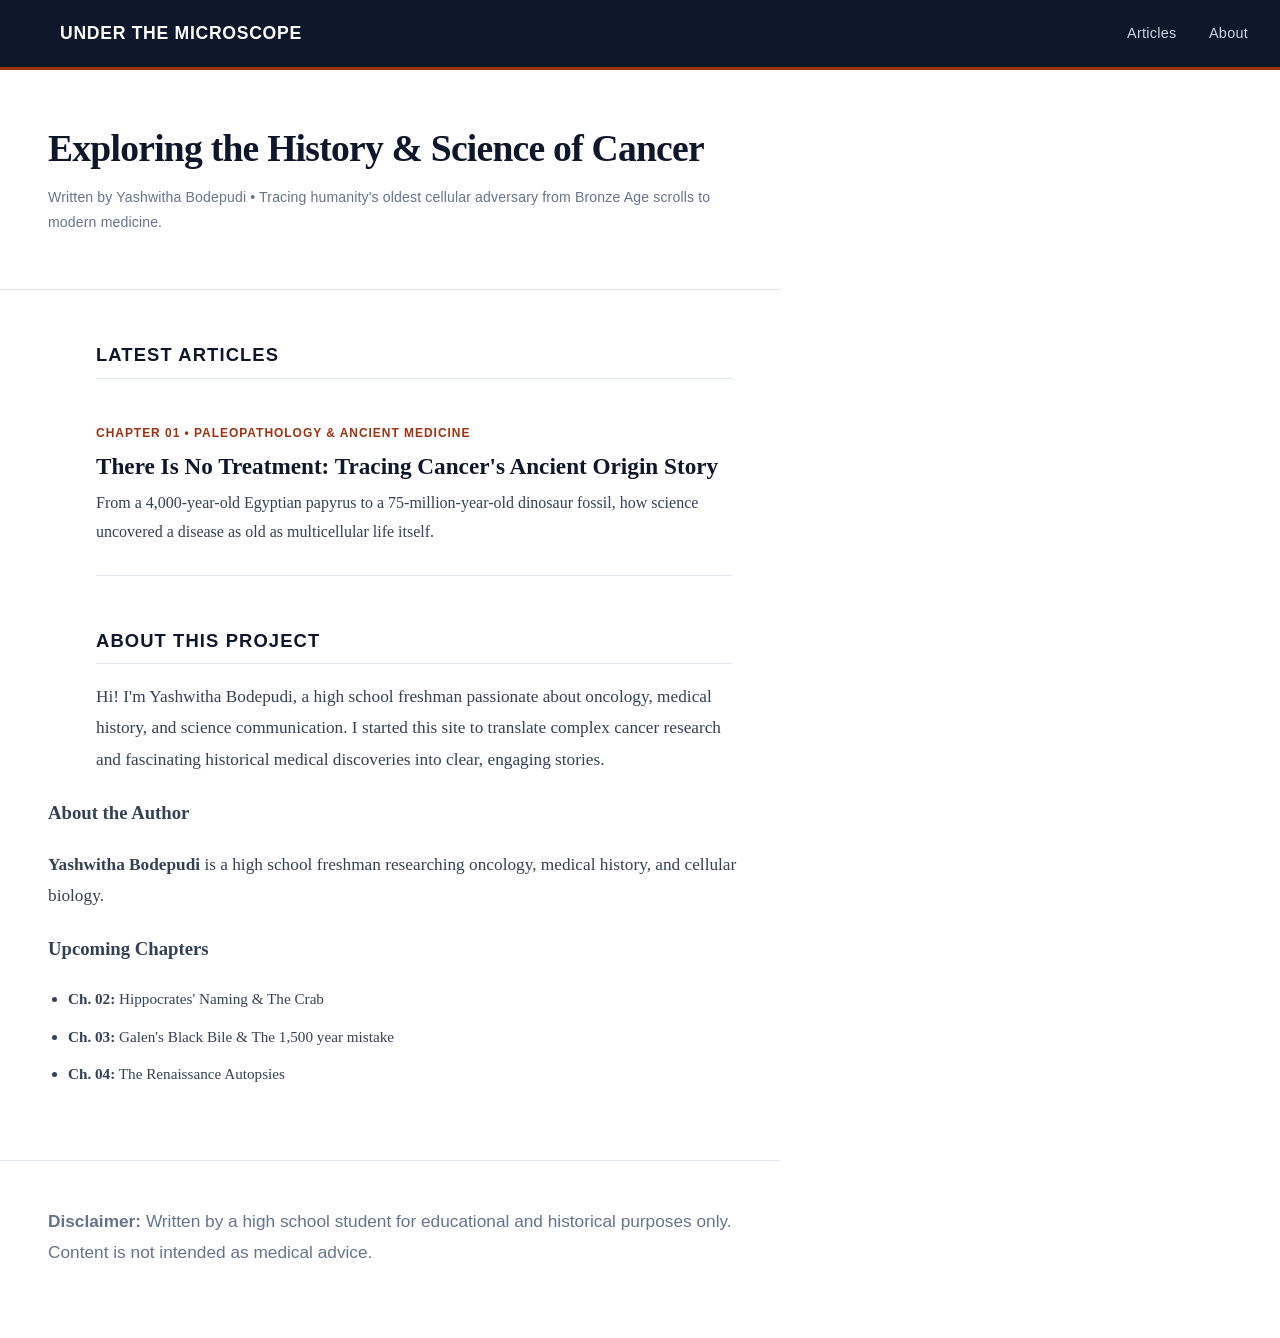
<file: index.html>
<!DOCTYPE html>
<html lang="en">
<head>
  <meta charset="UTF-8">
  <meta name="viewport" content="width=device-width, initial-scale=1.0">
  <title>Yashwitha's science Blog</title>
  <link rel="stylesheet" href="style.css">
</head>
<body>

  <nav>
   <a href="index.html" class="logo">Under the Microscope</a>
    <div>
      <a href="index.html">Articles</a>
      <a href="#about">About</a>
    </div>
  </nav>

  <header>
    <h1>Exploring the History & Science of Cancer</h1>
    <p class="meta">Written by Yashwitha Bodepudi • Tracing humanity's oldest cellular adversary from Bronze Age scrolls to modern medicine.</p>
  </header>

  <main>
   <div class="page-grid">
    <main class="main-column">
      <h2>Latest Articles</h2>

      <div class="post-card">
        <div class="meta">Chapter 01 • Paleopathology &amp; Ancient Medicine</div>
        <h3><a href="post1.html">There Is No Treatment: Tracing Cancer's Ancient Origin Story</a></h3>
        <p>From a 4,000-year-old Egyptian papyrus to a 75-million-year-old dinosaur fossil, how science uncovered a disease as old as multicellular life itself.</p>
      </div>

      <section id="about">
        <h2>About This Project</h2>
        <p>Hi! I'm Yashwitha Bodepudi, a high school freshman passionate about oncology, medical history, and science communication. I started this site to translate complex cancer research and fascinating historical medical discoveries into clear, engaging stories.</p>
      </section>
    </main>

    <aside class="sidebar">
      <h3>About the Author</h3>
      <p><strong>Yashwitha Bodepudi</strong> is a high school freshman researching oncology, medical history, and cellular biology.</p>

      <h3>Upcoming Chapters</h3>
      <ul>
        <li><strong>Ch. 02:</strong> Hippocrates' Naming &amp; The Crab </li>
        <li><strong>Ch. 03:</strong> Galen's Black Bile &amp; The 1,500 year mistake</li>
        <li><strong>Ch. 04:</strong> The Renaissance Autopsies</li>
      </ul>
    </aside>
  </div>
  </main>

  <footer>
    <p><strong>Disclaimer:</strong> Written by a high school student for educational and historical purposes only. Content is not intended as medical advice.</p>
  </footer>
<script data-goatcounter="https://under-the-microscope.goatcounter.com/count"
        async src="//gc.zgo.at/count.js"></script>
</body>
</html>
</file>
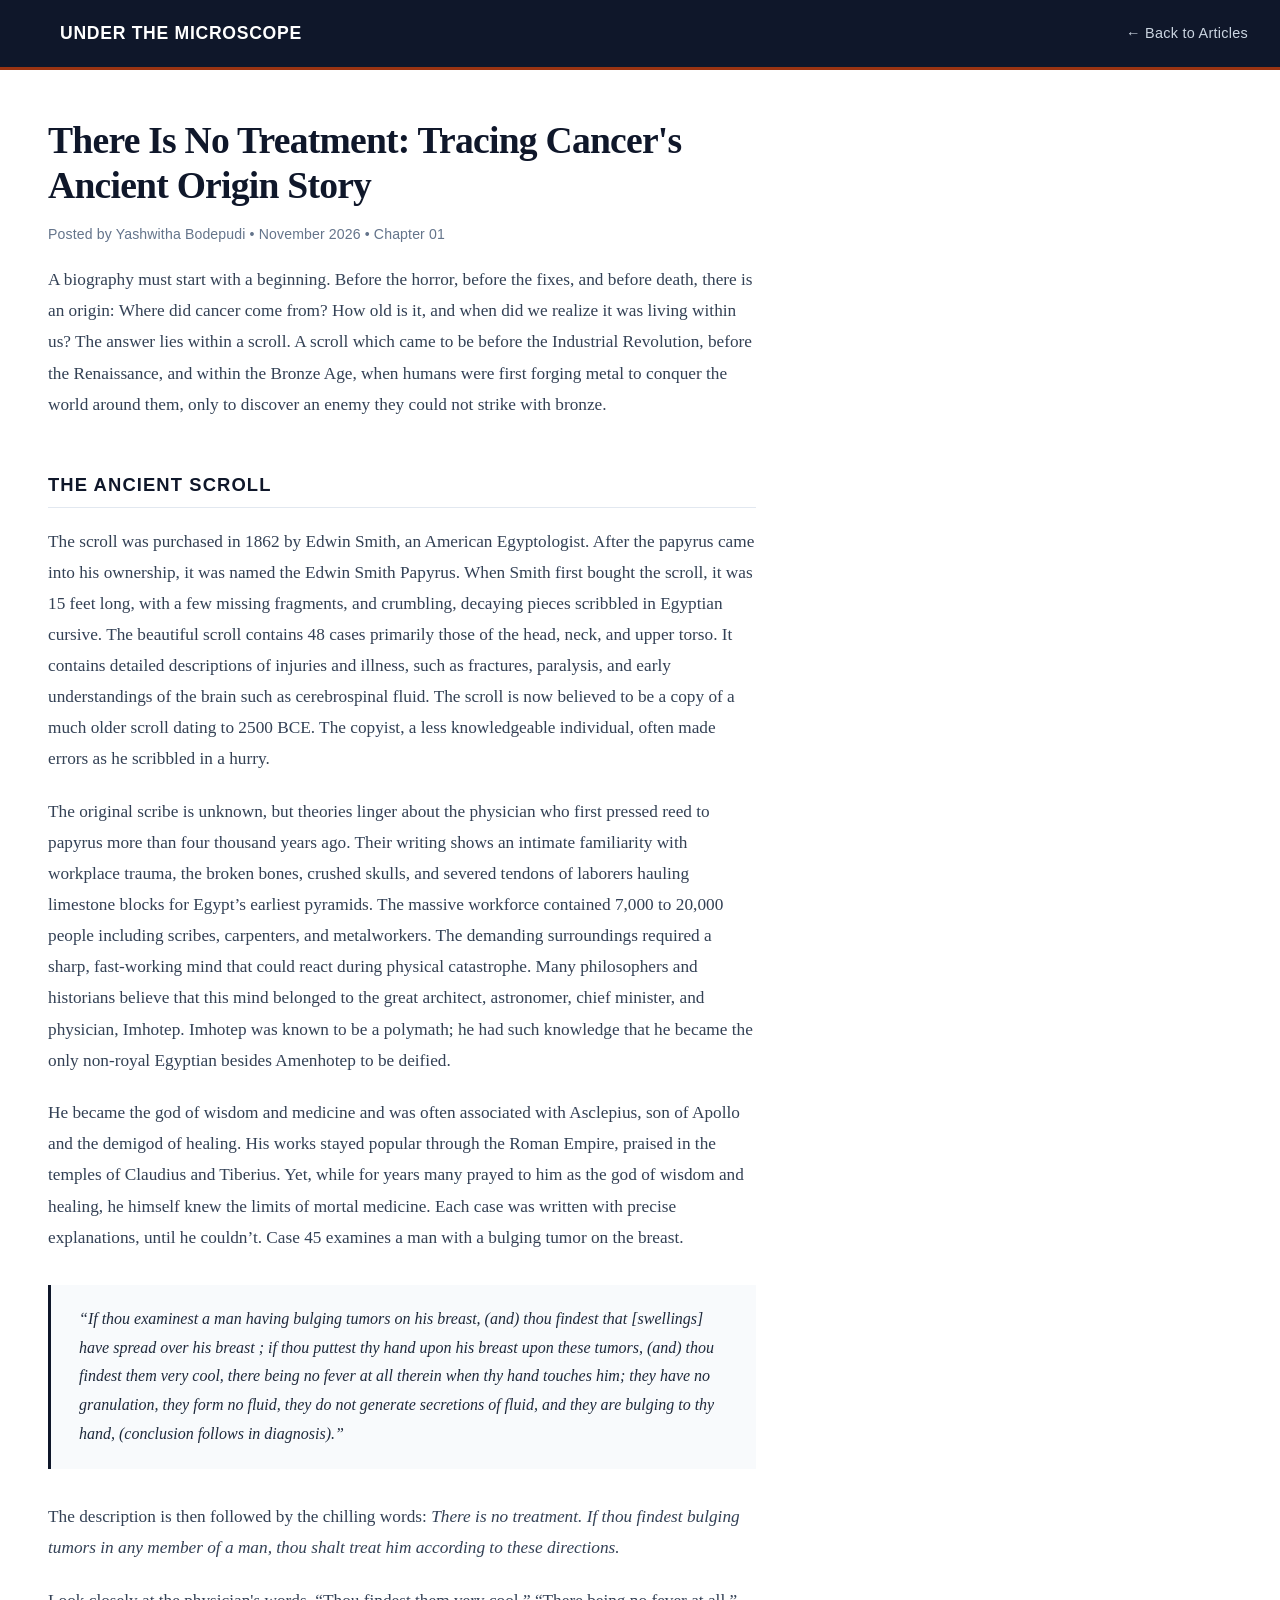
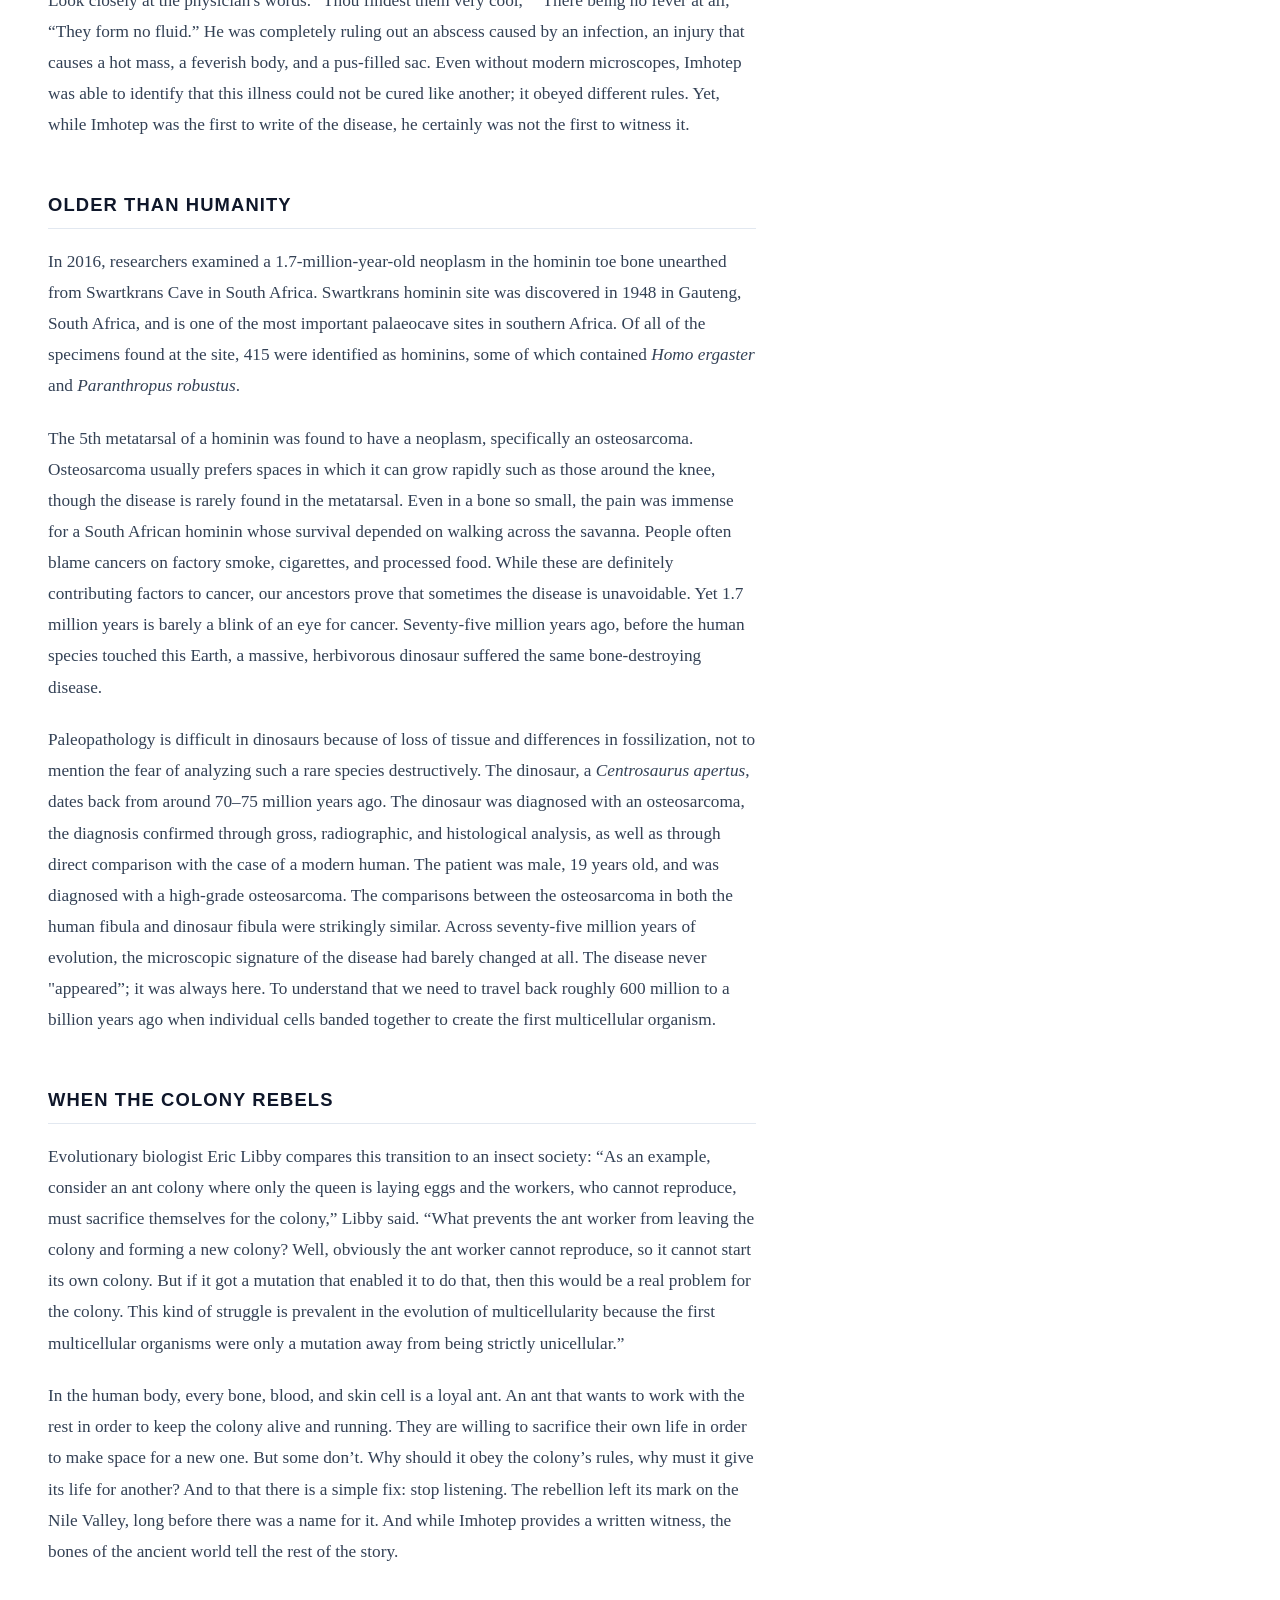
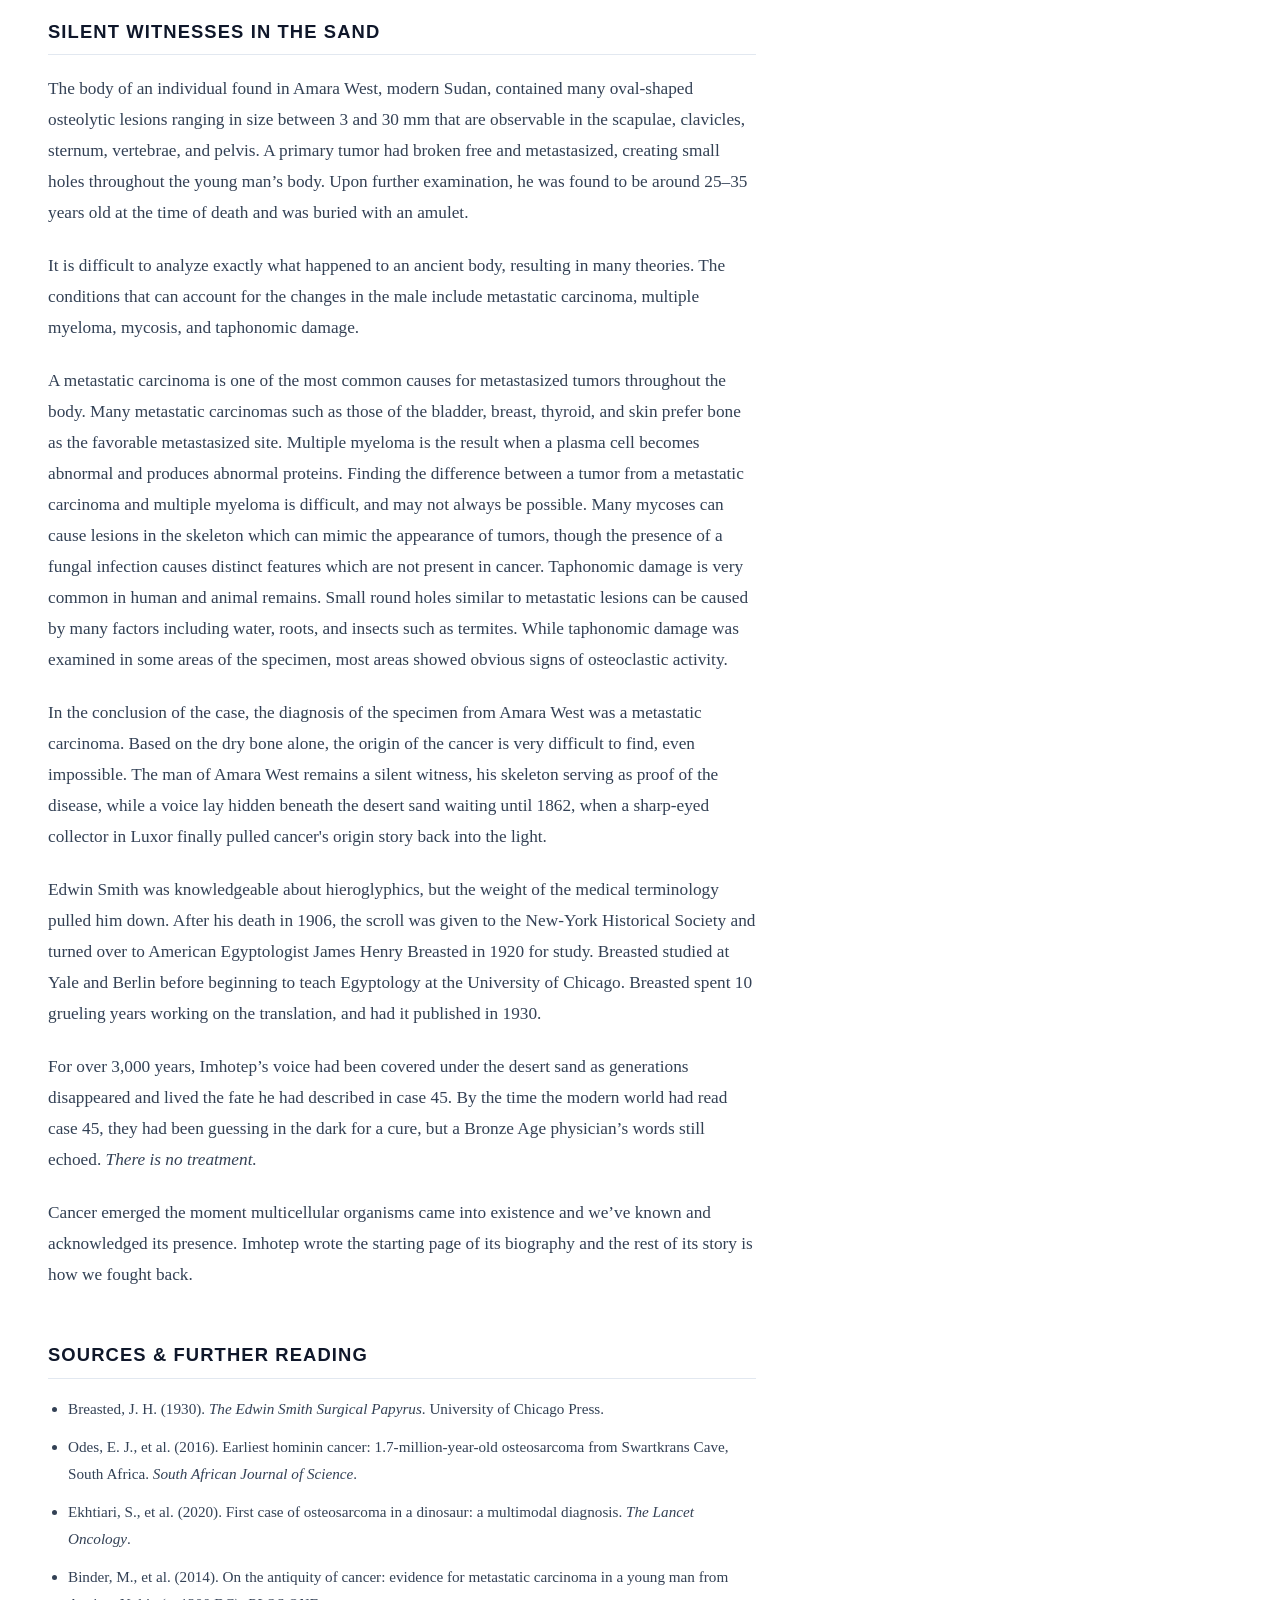
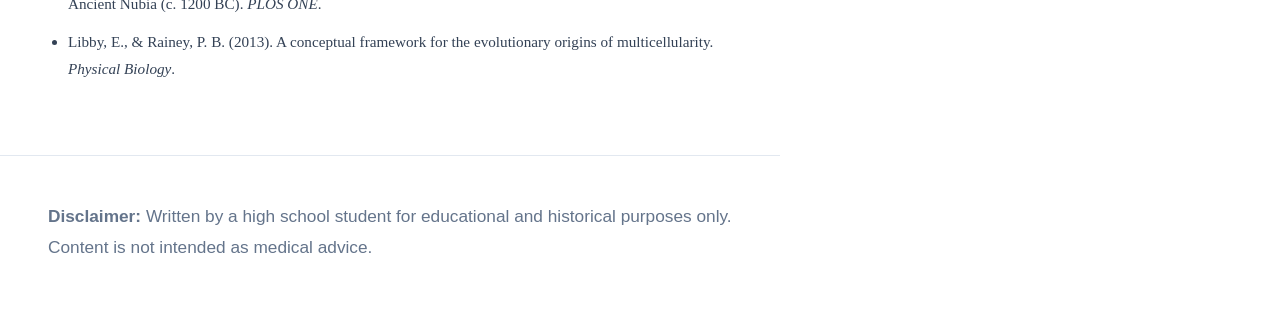
<file: post1.html>
<!DOCTYPE html>
<html lang="en">
<head>
  <meta charset="UTF-8">
  <meta name="viewport" content="width=device-width, initial-scale=1.0">
  <title>There Is No Treatment | Under the Microscope</title>
  <link rel="stylesheet" href="style.css">
</head>
<body>

  <nav>
    <a href="index.html" class="logo">Under the Microscope</a>
    <div>
      <a href="index.html">← Back to Articles</a>
    </div>
  </nav>

  <article>
    <h1>There Is No Treatment: Tracing Cancer's Ancient Origin Story</h1>
  <div class="meta">Posted by Yashwitha Bodepudi • November 2026 • Chapter 01</div>

    <p>A biography must start with a beginning. Before the horror, before the fixes, and before death, there is an origin: Where did cancer come from? How old is it, and when did we realize it was living within us? The answer lies within a scroll. A scroll which came to be before the Industrial Revolution, before the Renaissance, and within the Bronze Age, when humans were first forging metal to conquer the world around them, only to discover an enemy they could not strike with bronze.</p>

    <h2>The Ancient Scroll</h2>

    <p>The scroll was purchased in 1862 by Edwin Smith, an American Egyptologist. After the papyrus came into his ownership, it was named the Edwin Smith Papyrus. When Smith first bought the scroll, it was 15 feet long, with a few missing fragments, and crumbling, decaying pieces scribbled in Egyptian cursive. The beautiful scroll contains 48 cases primarily those of the head, neck, and upper torso. It contains detailed descriptions of injuries and illness, such as fractures, paralysis, and early understandings of the brain such as cerebrospinal fluid. The scroll is now believed to be a copy of a much older scroll dating to 2500 BCE. The copyist, a less knowledgeable individual, often made errors as he scribbled in a hurry.</p>

    <p>The original scribe is unknown, but theories linger about the physician who first pressed reed to papyrus more than four thousand years ago. Their writing shows an intimate familiarity with workplace trauma, the broken bones, crushed skulls, and severed tendons of laborers hauling limestone blocks for Egypt’s earliest pyramids. The massive workforce contained 7,000 to 20,000 people including scribes, carpenters, and metalworkers. The demanding surroundings required a sharp, fast-working mind that could react during physical catastrophe. Many philosophers and historians believe that this mind belonged to the great architect, astronomer, chief minister, and physician, Imhotep. Imhotep was known to be a polymath; he had such knowledge that he became the only non-royal Egyptian besides Amenhotep to be deified.</p>

    <p>He became the god of wisdom and medicine and was often associated with Asclepius, son of Apollo and the demigod of healing. His works stayed popular through the Roman Empire, praised in the temples of Claudius and Tiberius. Yet, while for years many prayed to him as the god of wisdom and healing, he himself knew the limits of mortal medicine. Each case was written with precise explanations, until he couldn’t. Case 45 examines a man with a bulging tumor on the breast.</p>

    <blockquote>
      “If thou examinest a man having bulging tumors on his breast, (and) thou findest that [swellings] have spread over his breast ; if thou puttest thy hand upon his breast upon these tumors, (and) thou findest them very cool, there being no fever at all therein when thy hand touches him; they have no granulation, they form no fluid, they do not generate secretions of fluid, and they are bulging to thy hand, (conclusion follows in diagnosis).”
    </blockquote>

    <p>The description is then followed by the chilling words: <em>There is no treatment. If thou findest bulging tumors in any member of a man, thou shalt treat him according to these directions.</em></p>

    <p>Look closely at the physician's words. “Thou findest them very cool,” “There being no fever at all,” “They form no fluid.” He was completely ruling out an abscess caused by an infection, an injury that causes a hot mass, a feverish body, and a pus-filled sac. Even without modern microscopes, Imhotep was able to identify that this illness could not be cured like another; it obeyed different rules. Yet, while Imhotep was the first to write of the disease, he certainly was not the first to witness it.</p>

    <h2>Older Than Humanity</h2>

    <p>In 2016, researchers examined a 1.7-million-year-old neoplasm in the hominin toe bone unearthed from Swartkrans Cave in South Africa. Swartkrans hominin site was discovered in 1948 in Gauteng, South Africa, and is one of the most important palaeocave sites in southern Africa. Of all of the specimens found at the site, 415 were identified as hominins, some of which contained <em>Homo ergaster</em> and <em>Paranthropus robustus</em>.</p>

    <p>The 5th metatarsal of a hominin was found to have a neoplasm, specifically an osteosarcoma. Osteosarcoma usually prefers spaces in which it can grow rapidly such as those around the knee, though the disease is rarely found in the metatarsal. Even in a bone so small, the pain was immense for a South African hominin whose survival depended on walking across the savanna. People often blame cancers on factory smoke, cigarettes, and processed food. While these are definitely contributing factors to cancer, our ancestors prove that sometimes the disease is unavoidable. Yet 1.7 million years is barely a blink of an eye for cancer. Seventy-five million years ago, before the human species touched this Earth, a massive, herbivorous dinosaur suffered the same bone-destroying disease.</p>

    <p>Paleopathology is difficult in dinosaurs because of loss of tissue and differences in fossilization, not to mention the fear of analyzing such a rare species destructively. The dinosaur, a <em>Centrosaurus apertus</em>, dates back from around 70–75 million years ago. The dinosaur was diagnosed with an osteosarcoma, the diagnosis confirmed through gross, radiographic, and histological analysis, as well as through direct comparison with the case of a modern human. The patient was male, 19 years old, and was diagnosed with a high-grade osteosarcoma. The comparisons between the osteosarcoma in both the human fibula and dinosaur fibula were strikingly similar. Across seventy-five million years of evolution, the microscopic signature of the disease had barely changed at all. The disease never "appeared”; it was always here. To understand that we need to travel back roughly 600 million to a billion years ago when individual cells banded together to create the first multicellular organism.</p>

    <h2>When the Colony Rebels</h2>

    <p>Evolutionary biologist Eric Libby compares this transition to an insect society: “As an example, consider an ant colony where only the queen is laying eggs and the workers, who cannot reproduce, must sacrifice themselves for the colony,” Libby said. “What prevents the ant worker from leaving the colony and forming a new colony? Well, obviously the ant worker cannot reproduce, so it cannot start its own colony. But if it got a mutation that enabled it to do that, then this would be a real problem for the colony. This kind of struggle is prevalent in the evolution of multicellularity because the first multicellular organisms were only a mutation away from being strictly unicellular.”</p>

    <p>In the human body, every bone, blood, and skin cell is a loyal ant. An ant that wants to work with the rest in order to keep the colony alive and running. They are willing to sacrifice their own life in order to make space for a new one. But some don’t. Why should it obey the colony’s rules, why must it give its life for another? And to that there is a simple fix: stop listening. The rebellion left its mark on the Nile Valley, long before there was a name for it. And while Imhotep provides a written witness, the bones of the ancient world tell the rest of the story.</p>

    <h2>Silent Witnesses in the Sand</h2>

    <p>The body of an individual found in Amara West, modern Sudan, contained many oval-shaped osteolytic lesions ranging in size between 3 and 30 mm that are observable in the scapulae, clavicles, sternum, vertebrae, and pelvis. A primary tumor had broken free and metastasized, creating small holes throughout the young man’s body. Upon further examination, he was found to be around 25–35 years old at the time of death and was buried with an amulet.</p>

    <p>It is difficult to analyze exactly what happened to an ancient body, resulting in many theories. The conditions that can account for the changes in the male include metastatic carcinoma, multiple myeloma, mycosis, and taphonomic damage.</p>

    <p>A metastatic carcinoma is one of the most common causes for metastasized tumors throughout the body. Many metastatic carcinomas such as those of the bladder, breast, thyroid, and skin prefer bone as the favorable metastasized site. Multiple myeloma is the result when a plasma cell becomes abnormal and produces abnormal proteins. Finding the difference between a tumor from a metastatic carcinoma and multiple myeloma is difficult, and may not always be possible. Many mycoses can cause lesions in the skeleton which can mimic the appearance of tumors, though the presence of a fungal infection causes distinct features which are not present in cancer. Taphonomic damage is very common in human and animal remains. Small round holes similar to metastatic lesions can be caused by many factors including water, roots, and insects such as termites. While taphonomic damage was examined in some areas of the specimen, most areas showed obvious signs of osteoclastic activity.</p>

    <p>In the conclusion of the case, the diagnosis of the specimen from Amara West was a metastatic carcinoma. Based on the dry bone alone, the origin of the cancer is very difficult to find, even impossible. The man of Amara West remains a silent witness, his skeleton serving as proof of the disease, while a voice lay hidden beneath the desert sand waiting until 1862, when a sharp-eyed collector in Luxor finally pulled cancer's origin story back into the light.</p>

    <p>Edwin Smith was knowledgeable about hieroglyphics, but the weight of the medical terminology pulled him down. After his death in 1906, the scroll was given to the New-York Historical Society and turned over to American Egyptologist James Henry Breasted in 1920 for study. Breasted studied at Yale and Berlin before beginning to teach Egyptology at the University of Chicago. Breasted spent 10 grueling years working on the translation, and had it published in 1930.</p>

    <p>For over 3,000 years, Imhotep’s voice had been covered under the desert sand as generations disappeared and lived the fate he had described in case 45. By the time the modern world had read case 45, they had been guessing in the dark for a cure, but a Bronze Age physician’s words still echoed. <em>There is no treatment.</em></p>

    <p>Cancer emerged the moment multicellular organisms came into existence and we’ve known and acknowledged its presence. Imhotep wrote the starting page of its biography and the rest of its story is how we fought back.</p>

    <h2>Sources &amp; Further Reading</h2>
    <ul>
      <li>Breasted, J. H. (1930). <em>The Edwin Smith Surgical Papyrus</em>. University of Chicago Press.</li>
      <li>Odes, E. J., et al. (2016). Earliest hominin cancer: 1.7-million-year-old osteosarcoma from Swartkrans Cave, South Africa. <em>South African Journal of Science</em>.</li>
      <li>Ekhtiari, S., et al. (2020). First case of osteosarcoma in a dinosaur: a multimodal diagnosis. <em>The Lancet Oncology</em>.</li>
      <li>Binder, M., et al. (2014). On the antiquity of cancer: evidence for metastatic carcinoma in a young man from Ancient Nubia (c. 1200 BC). <em>PLOS ONE</em>.</li>
      <li>Libby, E., &amp; Rainey, P. B. (2013). A conceptual framework for the evolutionary origins of multicellularity. <em>Physical Biology</em>.</li>
    </ul>
  </article>

  <footer>
    <p><strong>Disclaimer:</strong> Written by a high school student for educational and historical purposes only. Content is not intended as medical advice.</p>
  </footer>

</body>
</html>
</file>
<file: style.css>
/* Academic & Medical Editorial Styling */
:root {
  --navy: #0f172a;          /* Deep authoritative ink navy */
  --slate: #334155;         /* Refined charcoal body text */
  --muted: #64748b;         /* Subtle academic gray */
  --gold: #9a3412;          /* Understated rust/amber editorial accent */
  --border: #e2e8f0;        /* Crisp hairline divider */
  --surface: #f8fafc;       /* Subtle off-white tint for quotes/cards */
}

* {
  box-sizing: border-box;
}

body {
  font-family: Georgia, "Times New Roman", serif;
  line-height: 1.8;
  color: var(--slate);
  background-color: #ffffff;
  margin: 0;
  padding: 0;
}

/* Full-width dark editorial top bar */
nav {
  background-color: var(--navy);
  border-bottom: 3px solid var(--gold);
  padding: 1.1rem 2rem;
  display: flex;
  justify-content: space-between;
  align-items: center;
  font-family: -apple-system, BlinkMacSystemFont, "Segoe UI", Roboto, sans-serif;
}

nav .logo {
  font-weight: 700;
  font-size: 1.1rem;
  letter-spacing: 0.04em;
  text-transform: uppercase;
  text-decoration: none;
  color: #ffffff;
}

nav a {
  color: #cbd5e1;
  text-decoration: none;
  margin-left: 1.75rem;
  font-size: 0.9rem;
  font-weight: 500;
  letter-spacing: 0.02em;
  transition: color 0.15s ease;
}

nav a:hover {
  color: #ffffff;
}

/* Left-aligned editorial reading layout */
header, main, article, footer {
  max-width: 780px;
  margin: 0;
  padding-left: 3rem;
  padding-right: 1.5rem;
}

header {
  padding-top: 3.5rem;
  padding-bottom: 2rem;
  border-bottom: 1px solid var(--border);
  margin-bottom: 2.5rem;
}

article {
  padding-top: 3rem;
}

/* Editorial Typography */
h1 {
  font-family: Georgia, "Times New Roman", serif;
  font-weight: 700;
  font-size: 2.35rem;
  line-height: 1.2;
  color: var(--navy);
  letter-spacing: -0.02em;
  margin: 0 0 0.85rem 0;
}

h2 {
  font-family: -apple-system, BlinkMacSystemFont, "Segoe UI", Roboto, sans-serif;
  font-size: 1.15rem;
  font-weight: 700;
  text-transform: uppercase;
  letter-spacing: 0.06em;
  color: var(--navy);
  margin-top: 3rem;
  margin-bottom: 1rem;
  padding-bottom: 0.4rem;
  border-bottom: 1px solid var(--border);
}

p {
  margin-bottom: 1.35rem;
  font-size: 1.08rem;
}

/* Byline & Metadata */
.meta {
  font-family: -apple-system, BlinkMacSystemFont, "Segoe UI", Roboto, sans-serif;
  color: var(--muted);
  font-size: 0.88rem;
  letter-spacing: 0.01em;
}

/* Clean Journal Index Rows (No bubbly cards) */
.post-card {
  padding: 1.75rem 0;
  border-bottom: 1px solid var(--border);
}

.post-card .meta {
  text-transform: uppercase;
  font-size: 0.75rem;
  font-weight: 700;
  letter-spacing: 0.08em;
  color: var(--gold);
  margin-bottom: 0.4rem;
}

.post-card h3 {
  font-family: Georgia, "Times New Roman", serif;
  font-size: 1.45rem;
  margin: 0 0 0.5rem 0;
  line-height: 1.3;
}

.post-card a {
  text-decoration: none;
  color: var(--navy);
  transition: color 0.15s ease;
}

.post-card a:hover {
  color: var(--gold);
  text-decoration: underline;
  text-underline-offset: 4px;
}

.post-card p {
  margin: 0;
  font-size: 1rem;
  color: var(--slate);
}

/* Primary Source Blockquote (Case 45) */
blockquote {
  background-color: var(--surface);
  border-left: 3px solid var(--navy);
  margin: 2rem 0;
  padding: 1.25rem 1.75rem;
  font-style: italic;
  color: #1e293b;
}

/* References List */
ul {
  padding-left: 1.25rem;
  font-size: 0.95rem;
  color: var(--slate);
}

li {
  margin-bottom: 0.65rem;
}

/* Institutional Footer */
footer {
  margin-top: 4.5rem;
  padding-top: 1.75rem;
  padding-bottom: 3rem;
  border-top: 1px solid var(--border);
  font-family: -apple-system, BlinkMacSystemFont, "Segoe UI", Roboto, sans-serif;
  font-size: 0.82rem;
  color: var(--muted);
/* Two-column layout: Left Article + Right Sidebar */
.page-grid {
  display: flex;
  gap: 3.5rem;
  max-width: 1120px;
  padding: 2.5rem 3rem;
  align-items: flex-start;
}

.main-column {
  flex: 1;
  max-width: 720px;
}

.sidebar {
  width: 280px;
  flex-shrink: 0;
  position: sticky;
  top: 2rem;
  background-color: var(--surface);
  border: 1px solid var(--border);
  border-top: 3px solid var(--navy);
  padding: 1.5rem;
  font-family: -apple-system, BlinkMacSystemFont, "Segoe UI", Roboto, sans-serif;
}

.sidebar h3 {
  font-size: 0.85rem;
  text-transform: uppercase;
  letter-spacing: 0.06em;
  color: var(--navy);
  margin: 0 0 0.75rem 0;
  padding-bottom: 0.4rem;
  border-bottom: 1px solid var(--border);
}

.sidebar p, .sidebar li {
  font-size: 0.88rem;
  line-height: 1.55;
  color: var(--slate);
}

.sidebar ul {
  list-style: none;
  padding: 0;
  margin: 0 0 1.5rem 0;
}

.sidebar li {
  margin-bottom: 0.6rem;
  padding-left: 0.75rem;
  border-left: 2px solid var(--gold);
}

/* Stack cleanly on mobile screens */
@media (max-width: 850px) {
  .page-grid {
    flex-direction: column;
    padding: 1.5rem;
  }
  .sidebar {
    width: 100%;
    position: static;
  }
}}
</file>
